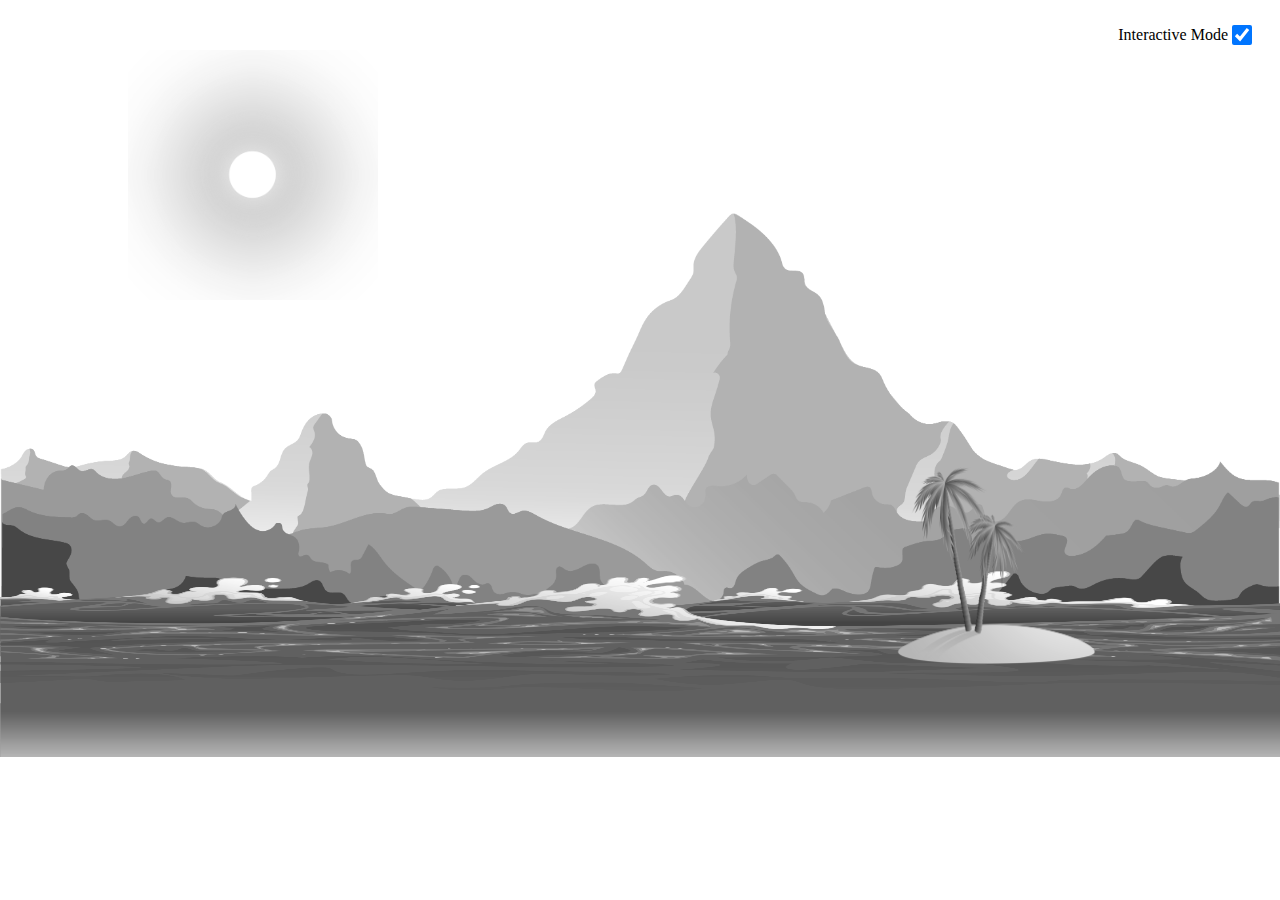
<file: css-positioning/index.html>
<!DOCTYPE html>
<html lang="en">

<head>
    <link rel="stylesheet" href="style.css">
    <title>Document</title>
</head>

<body>

    <div id="canvas">
        <div class="interactive-btn">
            <span>Interactive Mode</span>
            <input type="checkbox" checked>
        </div>
        <div class="mountain">
            <img src="images/mountains.png" alt="" class="interactive">
        </div>
        <div class="sun">
            <img src="images/sun.png" alt="" class="interactive">
        </div>
        <div class="sea">
            <img src="images/sea.png" alt="" class="interactive">
        </div>
        <div class="island">
            <img src="images/island.png" alt="" class="interactive">
        </div>
    </div>
    <script>
        document.body.onload = function () {
            let checkbox = document.querySelector(".interactive-btn > input");
            checkbox.addEventListener('change', function (event) {
                if (event.currentTarget.checked) {
                    document.querySelectorAll("img").forEach((element) => {
                        element.classList.add('interactive')
                    })
                }
                else {
                    document.querySelectorAll("img").forEach((element) => {
                        element.classList.remove('interactive')
                    })
                }
            })
        }
    </script>
</body>

</html>
</file>
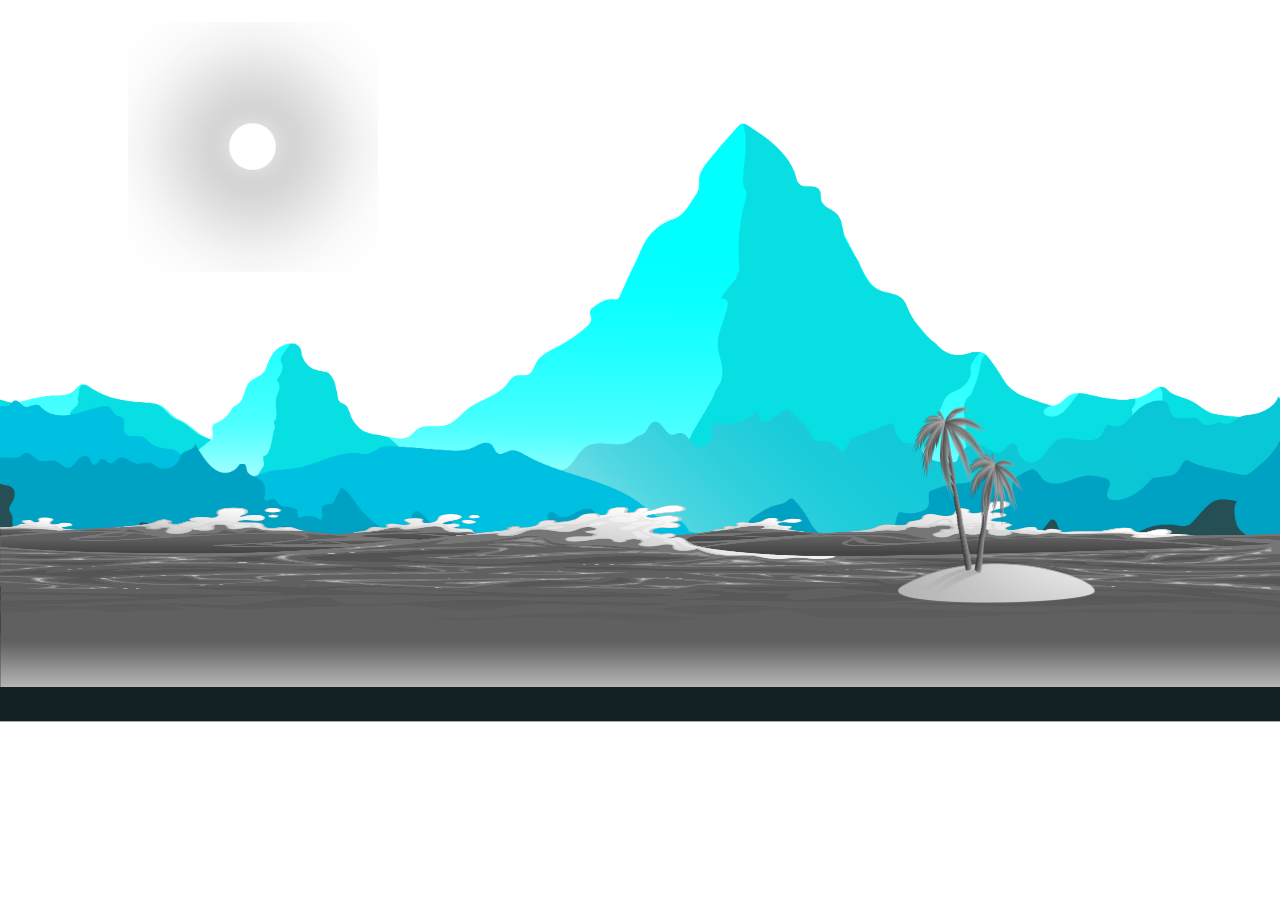
<file: css-positioning/site/index.html>
<!DOCTYPE html>
<html lang="en">

<head>
    <link rel="stylesheet" href="style.css">
    <title>Document</title>
</head>

<body>
    <div id="canvas">
        <div class="mountain">
            <img src="images/mountains.png" alt="">
        </div>
        <div class="sun">
            <img src="images/sun.png" alt="">
        </div>
        <div class="sea">
            <img src="images/sea.png" alt="">
        </div>
        <div class="island">
            <img src="images/island.png" alt="">
        </div>
    </div>

</body>

</html>
</file>
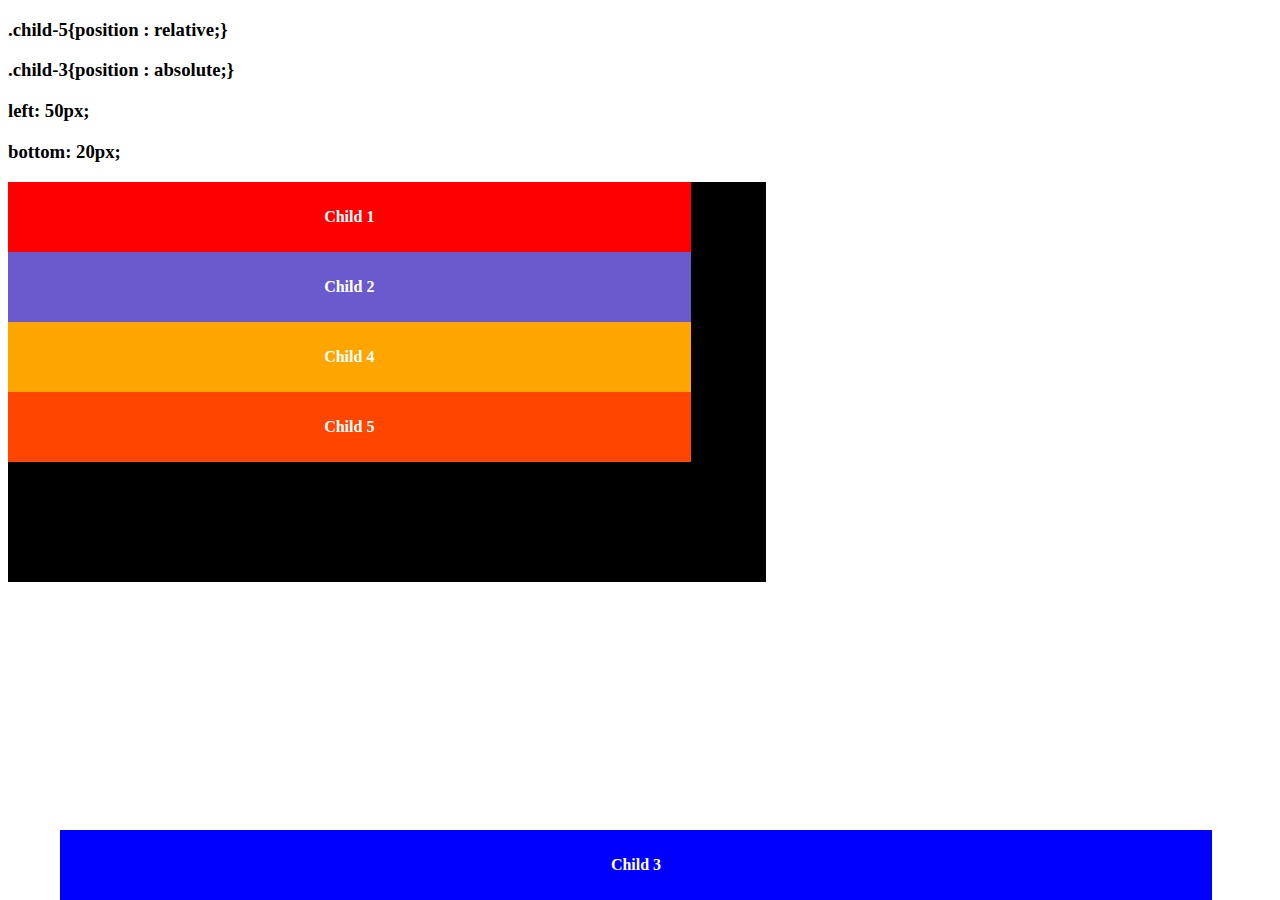
<file: css-positioning/positions/absolute-relative-child/index.html>
<!DOCTYPE html>
<html lang="en">

<head>
    <link rel="stylesheet" href="style.css">
    <title>Document</title>
</head>

<body>
    <h3>.child-5{position : relative;}</h3>
    <h3>.child-3{position : absolute;}</h3>
    <h3>left: 50px;</h3>
    <h3>bottom: 20px;</h3>
    <div class="parent">
        <div class="child-1 child">
            <span>Child 1</span>
        </div>
        <div class="child-2 child">
            <span>Child 2</span>
        </div>
        <div class="child-3 child">
            <span>Child 3</span>
        </div>
        <div class="child-4 child">
            <span>Child 4</span>
        </div>
        <div class="child-5 child">
            <span>Child 5</span>
        </div>
    </div>
</body>

</html>
</file>
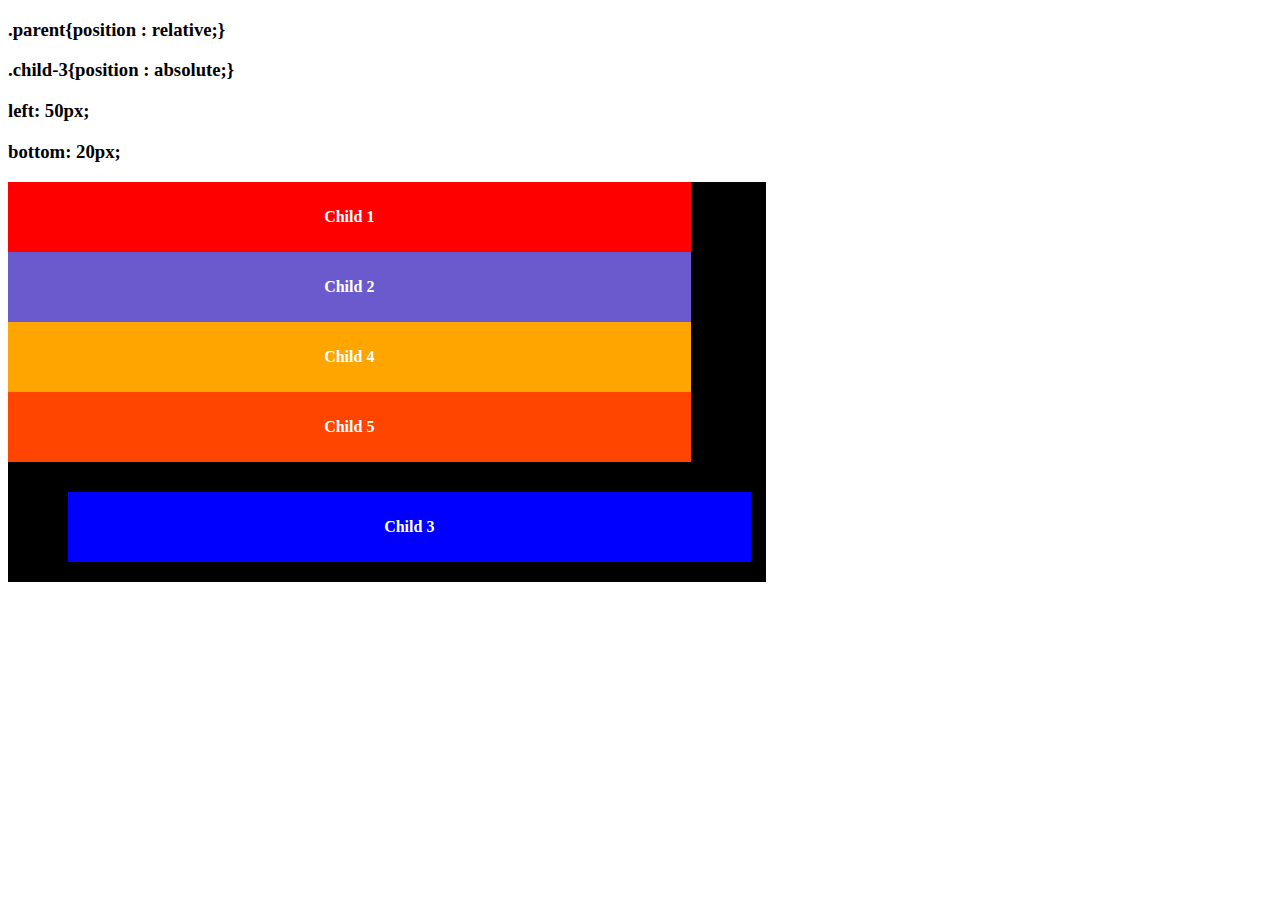
<file: css-positioning/positions/absolute-relative-parent/index.html>
<!DOCTYPE html>
<html lang="en">

<head>
    <link rel="stylesheet" href="style.css">
    <title>Document</title>
</head>

<body>
    <h3>.parent{position : relative;}</h3>
    <h3>.child-3{position : absolute;}</h3>
    <h3>left: 50px;</h3>
    <h3>bottom: 20px;</h3>
    <div class="parent">
        <div class="child-1 child">
            <span>Child 1</span>
        </div>
        <div class="child-2 child">
            <span>Child 2</span>
        </div>
        <div class="child-3 child">
            <span>Child 3</span>
        </div>
        <div class="child-4 child">
            <span>Child 4</span>
        </div>
        <div class="child-5 child">
            <span>Child 5</span>
        </div>
    </div>
</body>

</html>
</file>
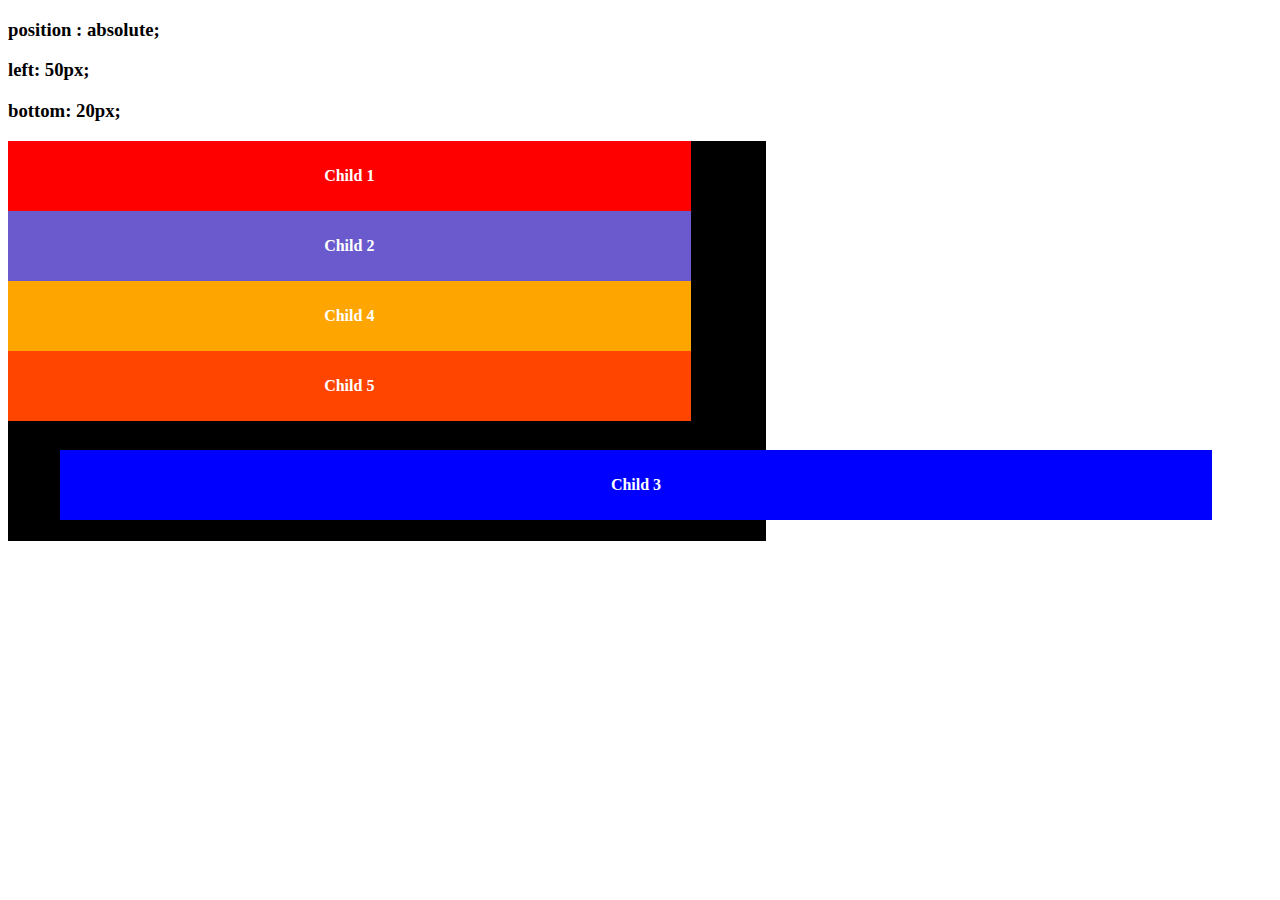
<file: css-positioning/positions/absolute/index.html>
<!DOCTYPE html>
<html lang="en">

<head>
    <link rel="stylesheet" href="style.css">
    <title>Document</title>
</head>

<body>
    <h3>position : absolute;</h3>
    <h3>left: 50px;</h3>
    <h3>bottom: 20px;</h3>
    <div class="parent">
        <div class="child-1 child">
            <span>Child 1</span>
        </div>
        <div class="child-2 child">
            <span>Child 2</span>
        </div>
        <div class="child-3 child">
            <span>Child 3</span>
        </div>
        <div class="child-4 child">
            <span>Child 4</span>
        </div>
        <div class="child-5 child">
            <span>Child 5</span>
        </div>
    </div>
</body>

</html>
</file>
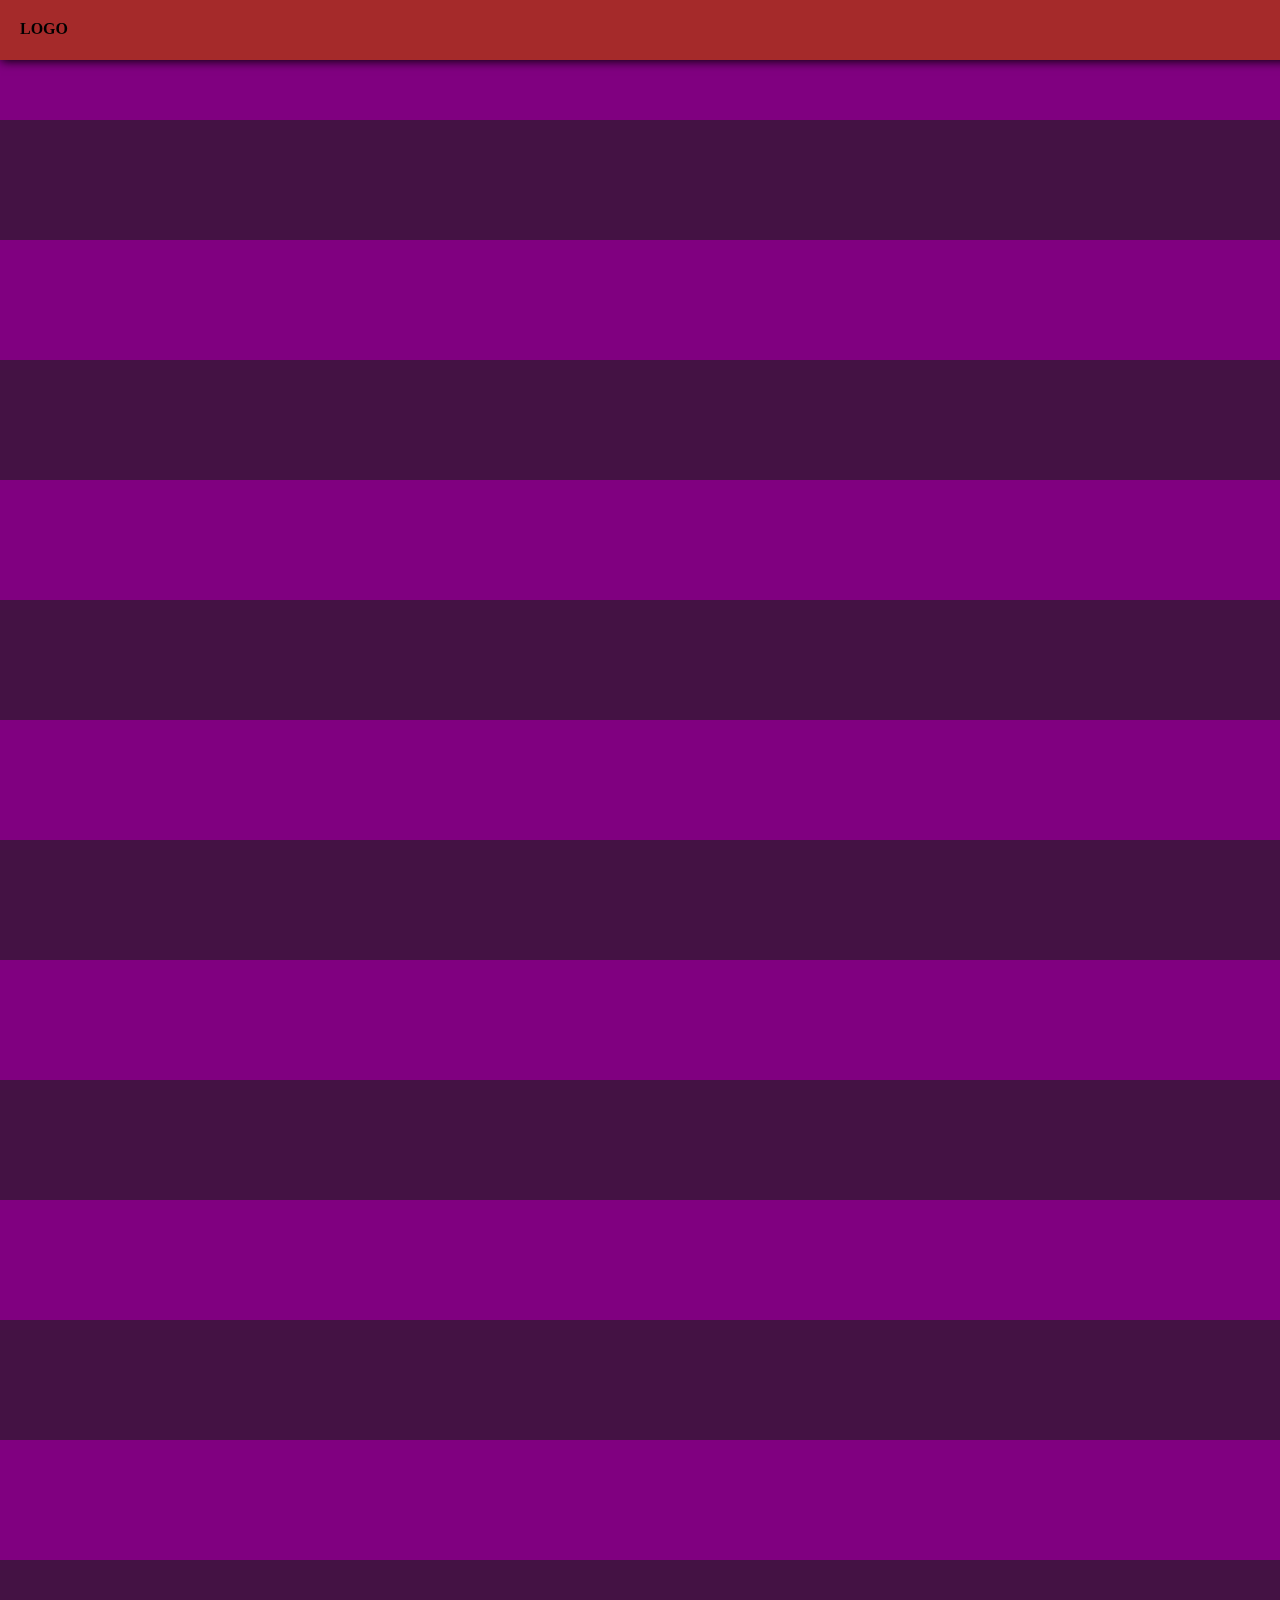
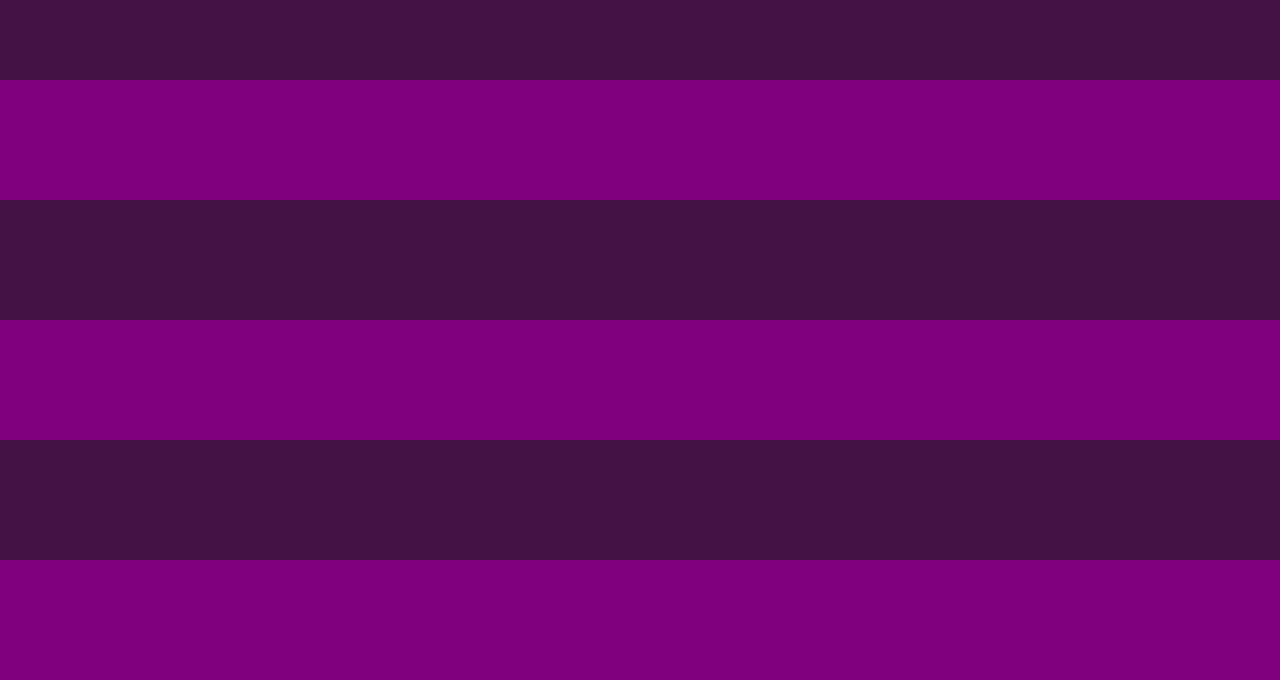
<file: css-positioning/positions/fixed/index.html>
<!DOCTYPE html>
<html lang="en">

<head>
    <link rel="stylesheet" href="style.css">
    <title>Document</title>
</head>

<body>
    <div id="app-root">
        <div class="navbar-fixed">
            <span>LOGO</span>
        </div>
        <div class="sections">
            <div class="section"></div>
            <div class="section"></div>
            <div class="section"></div>
            <div class="section"></div>
            <div class="section"></div>
            <div class="section"></div>
            <div class="section"></div>
            <div class="section"></div>
            <div class="section"></div>
            <div class="section"></div>
            <div class="section"></div>
            <div class="section"></div>
            <div class="section"></div>
            <div class="section"></div>
            <div class="section"></div>
            <div class="section"></div>
            <div class="section"></div>
            <div class="section"></div>
            <div class="section"></div>
        </div>

    </div>
</body>

</html>
</file>
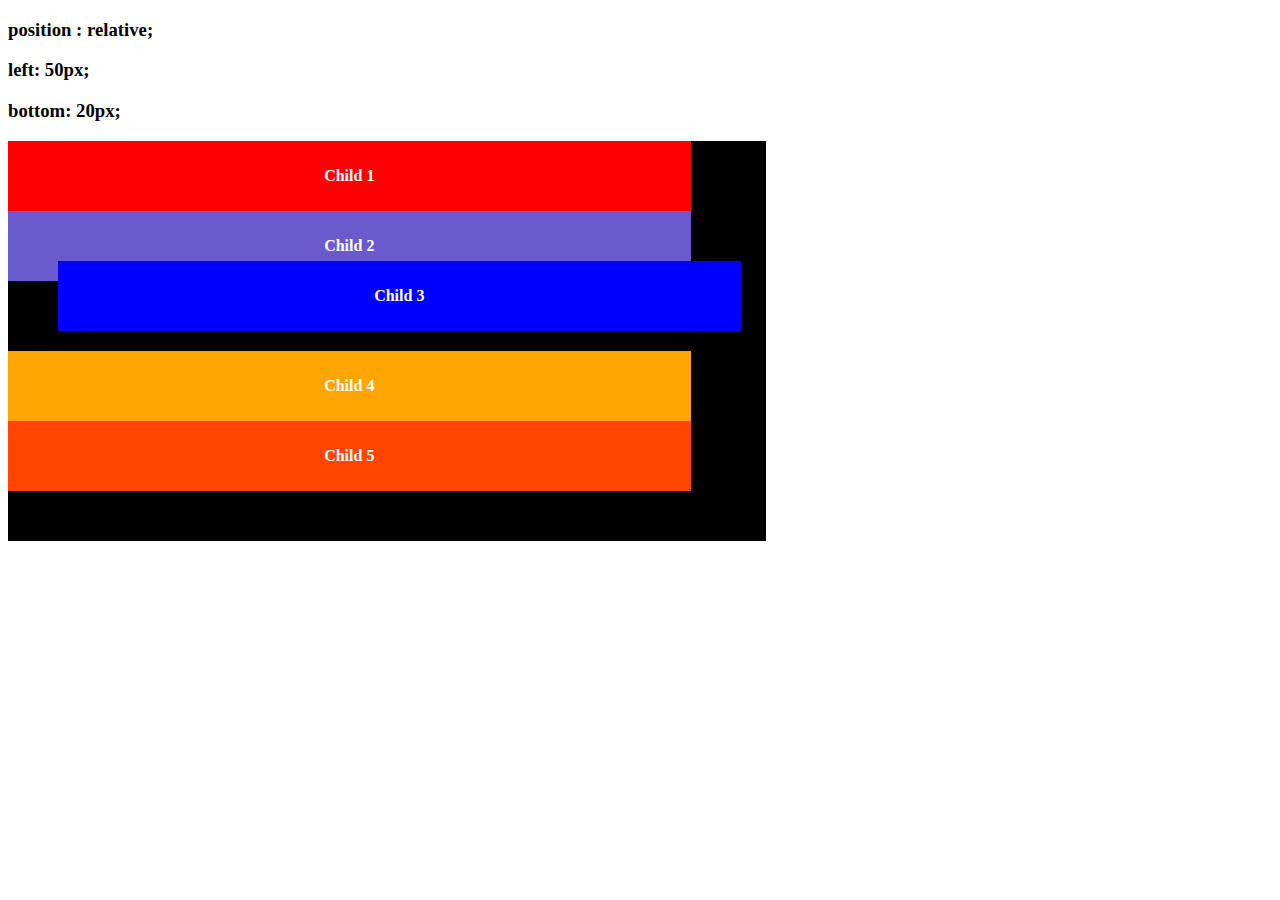
<file: css-positioning/positions/relative/index.html>
<!DOCTYPE html>
<html lang="en">

<head>
    <link rel="stylesheet" href="style.css">
    <title>Document</title>
</head>

<body>
    <h3>position : relative;</h3>
    <h3>left: 50px;</h3>
    <h3>bottom: 20px;</h3>
    <div class="parent">
        <div class="child-1 child">
            <span>Child 1</span>
        </div>
        <div class="child-2 child">
            <span>Child 2</span>
        </div>
        <div class="child-3 child">
            <span>Child 3</span>
        </div>
        <div class="child-4 child">
            <span>Child 4</span>
        </div>
        <div class="child-5 child">
            <span>Child 5</span>
        </div>
    </div>
</body>

</html>
</file>
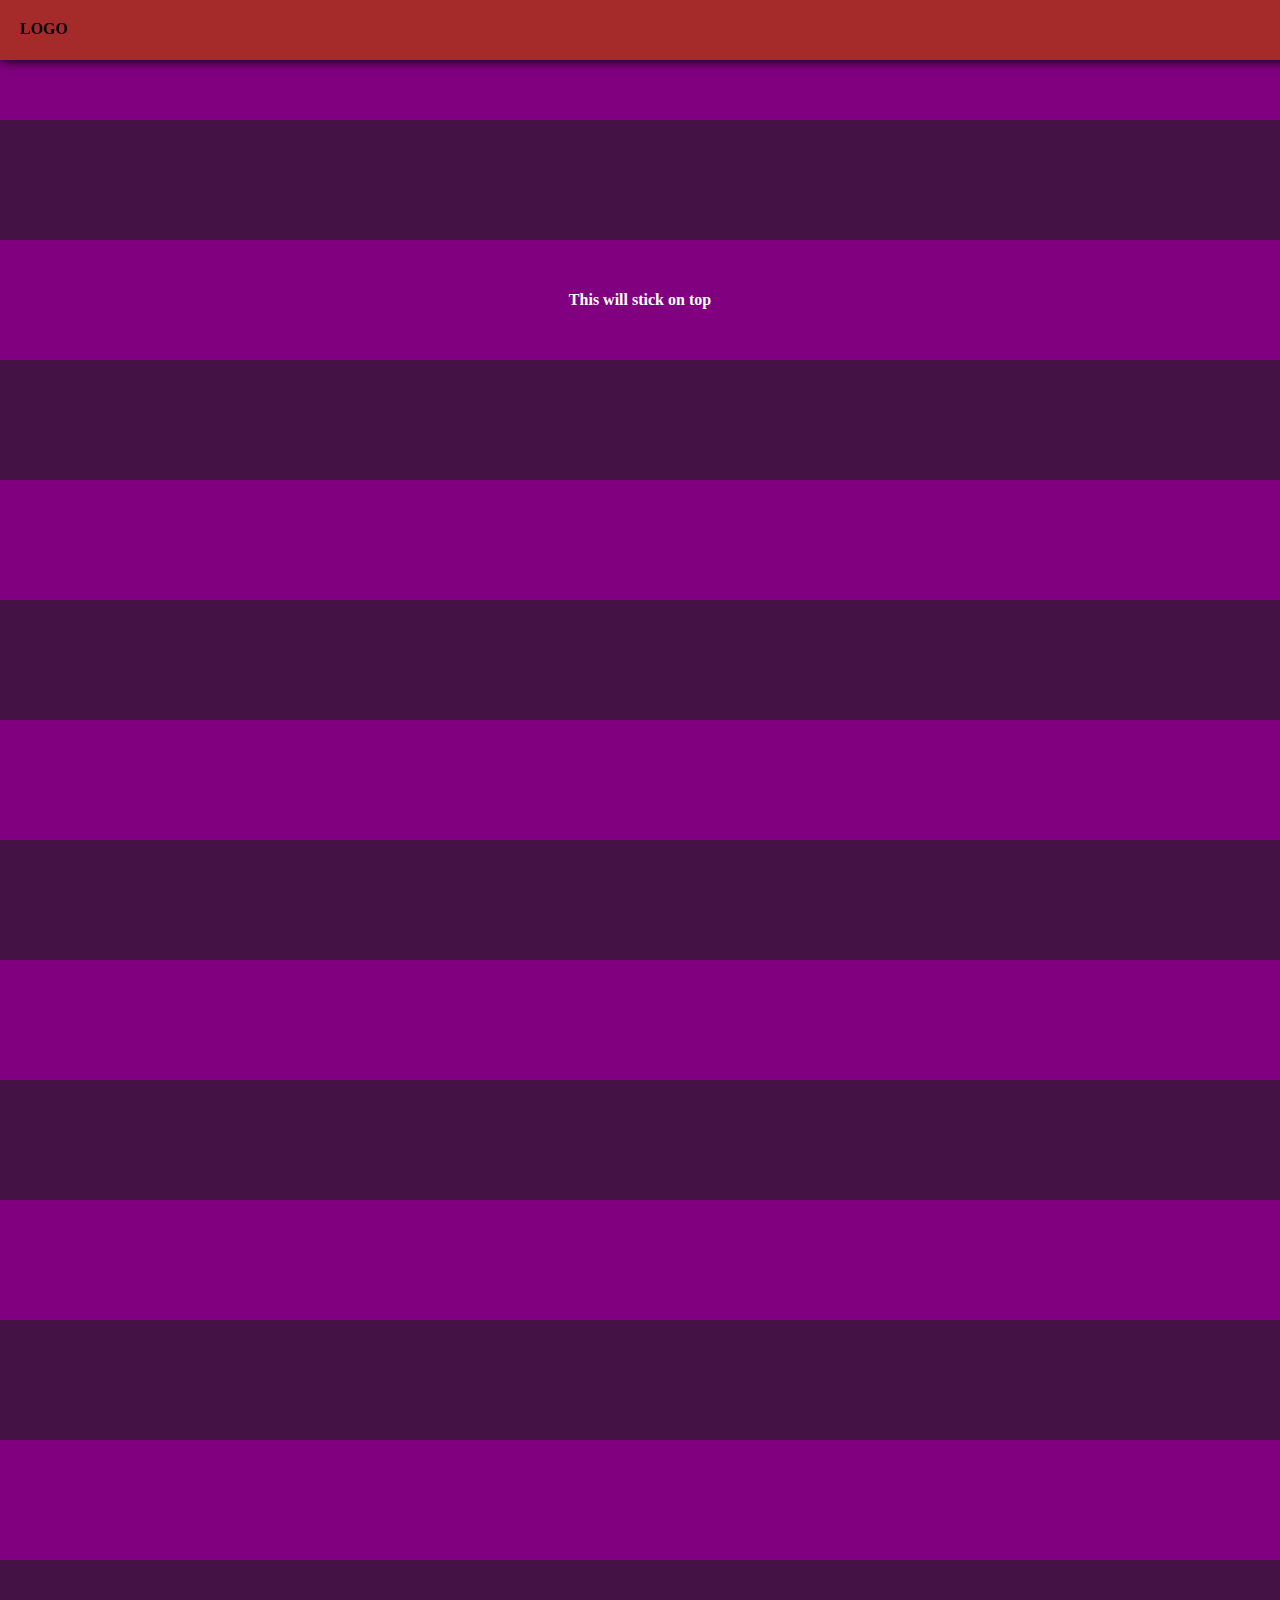
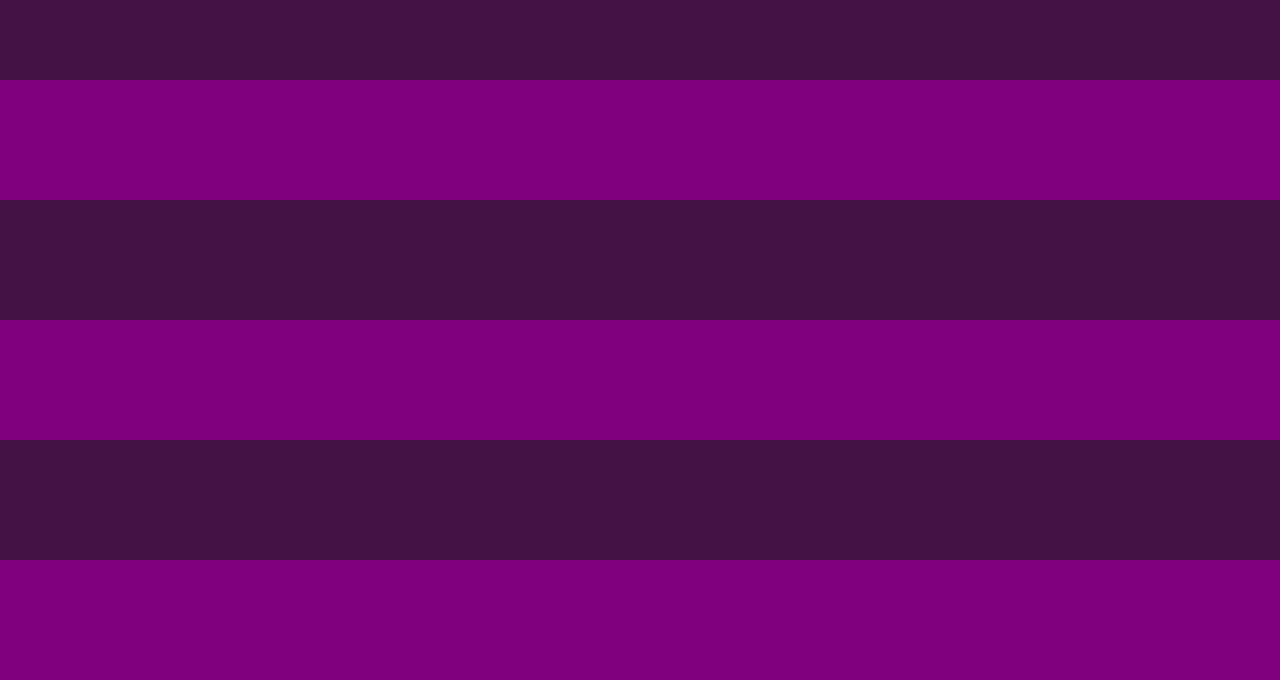
<file: css-positioning/positions/sticky/index.html>
<!DOCTYPE html>
<html lang="en">

<head>
    <link rel="stylesheet" href="style.css">
    <title>Document</title>
</head>

<body>
    <div id="app-root">
        <div class="navbar-fixed">
            <span>LOGO</span>
        </div>
        <div class="sections">
            <div class="section"></div>
            <div class="section">
            </div>
            <div class="section">
                <span>This will stick on top</span>
            </div>
            <div class="section"></div>
            <div class="section"></div>
            <div class="section"></div>
            <div class="section"></div>
            <div class="section"></div>
            <div class="section"></div>
            <div class="section"></div>
            <div class="section"></div>
            <div class="section"></div>
            <div class="section"></div>
            <div class="section"></div>
            <div class="section"></div>
            <div class="section"></div>
            <div class="section"></div>
            <div class="section"></div>
            <div class="section"></div>
        </div>

    </div>
</body>

</html>
</file>
<file: css-positioning/style.css>
body {
  margin: 0;
  padding: 0;
}
#canvas {
  position: relative;
  width: 100%;
}
.mountain > img {
  width: 100%;
  height: auto;
}
.sun {
  position: absolute;
  bottom: 60%;
  left: 10%;
}
.sun > img {
  height: 250px;
  width: 250px;
}
.sea {
  position: absolute;
  bottom: 0%;
  width: 100%;
}
.sea > img {
  width: 100%;
  height: 400px;
}
.island > img {
  width: 200px;
  height: 200px;
}
.island {
  position: absolute;
  bottom: 12%;
  left: 70%;
}
img {
  transition: transform 0.5s, filter 1.5s ease-in-out;
}
.interactive {
  transition: transform 0.5s, filter 1.5s ease-in-out;
  filter: grayscale(100%);
}

.interactive:hover {
  filter: grayscale(0);
  transform: scale(1.1);
}
.interactive-btn {
  float: right;
}
.interactive-btn > input {
  width: 20px;
  height: 20px;
}

.interactive-btn {
  padding: 25px;
  display: flex;
  height: 20px;
  align-items: center;
}
</file>
<file: css-positioning/site/style.css>
body {
  margin: 0;
  padding: 0;
}
#canvas {
  position: relative;
  width: 100%;
}
.mountain > img {
  width: 100%;
  height: auto;
}
.sun {
  position: absolute;
  bottom: 60%;
  left: 10%;
}
.sun > img {
  height: 250px;
  width: 250px;
}
.sea {
  position: absolute;
  bottom: 0%;
  width: 100%;
}
.sea > img {
  width: 100%;
  height: 400px;
}
.island > img {
  width: 200px;
  height: 200px;
}
.island {
  position: absolute;
  bottom: 12%;
  left: 70%;
}
img {
  transition: transform 0.5s, filter 1.5s ease-in-out;
  filter: grayscale(100%);
}

img:hover {
  filter: grayscale(0);
  transform: scale(1.1);
}
</file>
<file: css-positioning/positions/absolute-relative-child/style.css>
.child-1 {
  background-color: red;
}
.child-2 {
  background-color: slateblue;
}
.child-3 {
  background-color: blue;
  position: absolute;
  left: 60px;
  bottom: 0%;
}
.child-4 {
  background-color: orange;
}
.child-5 {
  background-color: orangered;
  position: relative;
}

.child {
  width: 90%;
  height: 70px;
  display: flex;
  justify-content: center;
  align-items: center;
}
.parent {
  width: 60%;
  background-color: black;
  height: 400px;
}
span {
  color: white;
  font-weight: 700;
}
</file>
<file: css-positioning/positions/absolute-relative-parent/style.css>
.child-1 {
  background-color: red;
}
.child-2 {
  background-color: slateblue;
}
.child-3 {
  background-color: blue;
  position: absolute;
  left: 60px;
  bottom: 5%;
}
.child-4 {
  background-color: orange;
}
.child-5 {
  background-color: orangered;
}

.child {
  width: 90%;
  height: 70px;
  display: flex;
  justify-content: center;
  align-items: center;
}
.parent {
  position: relative;
  width: 60%;
  background-color: black;
  height: 400px;
}
span {
  color: white;
  font-weight: 700;
}
</file>
<file: css-positioning/positions/absolute/style.css>
.child-1 {
  background-color: red;
}
.child-2 {
  background-color: slateblue;
}
.child-3 {
  background-color: blue;
  position: absolute;
  left: 60px;
  bottom: 40px;
  top: 450px;
}
.child-4 {
  background-color: orange;
}
.child-5 {
  background-color: orangered;
}

.child {
  width: 90%;
  height: 70px;
  display: flex;
  justify-content: center;
  align-items: center;
}
.parent {
  width: 60%;
  background-color: black;
  height: 400px;
}
span {
  color: white;
  font-weight: 700;
}
</file>
<file: css-positioning/positions/fixed/style.css>
body {
  margin: 0;
  padding: 0;
}
.navbar-fixed {
  position: fixed;
  width: 100%;
  height: 20px;
  background-color: brown;
  padding: 20px;
  box-shadow: 1px 1px 10px;
}
.section {
  width: 100%;
  height: 120px;
}
.section:nth-child(even) {
  background-color: rgb(68, 18, 68);
}
.section:nth-child(odd) {
  background-color: purple;
}
span {
  font-weight: 700;
}
.section:hover {
  box-shadow: 1px 1px 10px;
}
/* .sections > div:nth-child(3) {
  position: sticky;
  top: 60px;
  color: white;
  display: flex;
  justify-content: center;
  align-items: center;
} */
</file>
<file: css-positioning/positions/relative/style.css>
.child-1 {
  background-color: red;
}
.child-2 {
  background-color: slateblue;
}
.child-3 {
  background-color: blue;
  position: relative;
  left: 50px;
  bottom: 20px;
}
.child-4 {
  background-color: orange;
}
.child-5 {
  background-color: orangered;
}

.child {
  width: 90%;
  height: 70px;
  display: flex;
  justify-content: center;
  align-items: center;
}
.parent {
  width: 60%;
  background-color: black;
  height: 400px;
}
span {
  color: white;
  font-weight: 700;
}
</file>
<file: css-positioning/positions/sticky/style.css>
body {
  margin: 0;
  padding: 0;
}
.navbar-fixed {
  position: fixed;
  width: 100%;
  height: 20px;
  background-color: brown;
  padding: 20px;
  box-shadow: 1px 1px 10px;
}
.section {
  width: 100%;
  height: 120px;
}
.section:nth-child(even) {
  background-color: rgb(68, 18, 68);
}
.section:nth-child(odd) {
  background-color: purple;
}
span {
  font-weight: 700;
}
.section:hover {
  box-shadow: 1px 1px 10px;
}
.sections > div:nth-child(3) {
  position: sticky;
  top: 60px;
  color: white;
  display: flex;
  justify-content: center;
  align-items: center;
}
</file>
